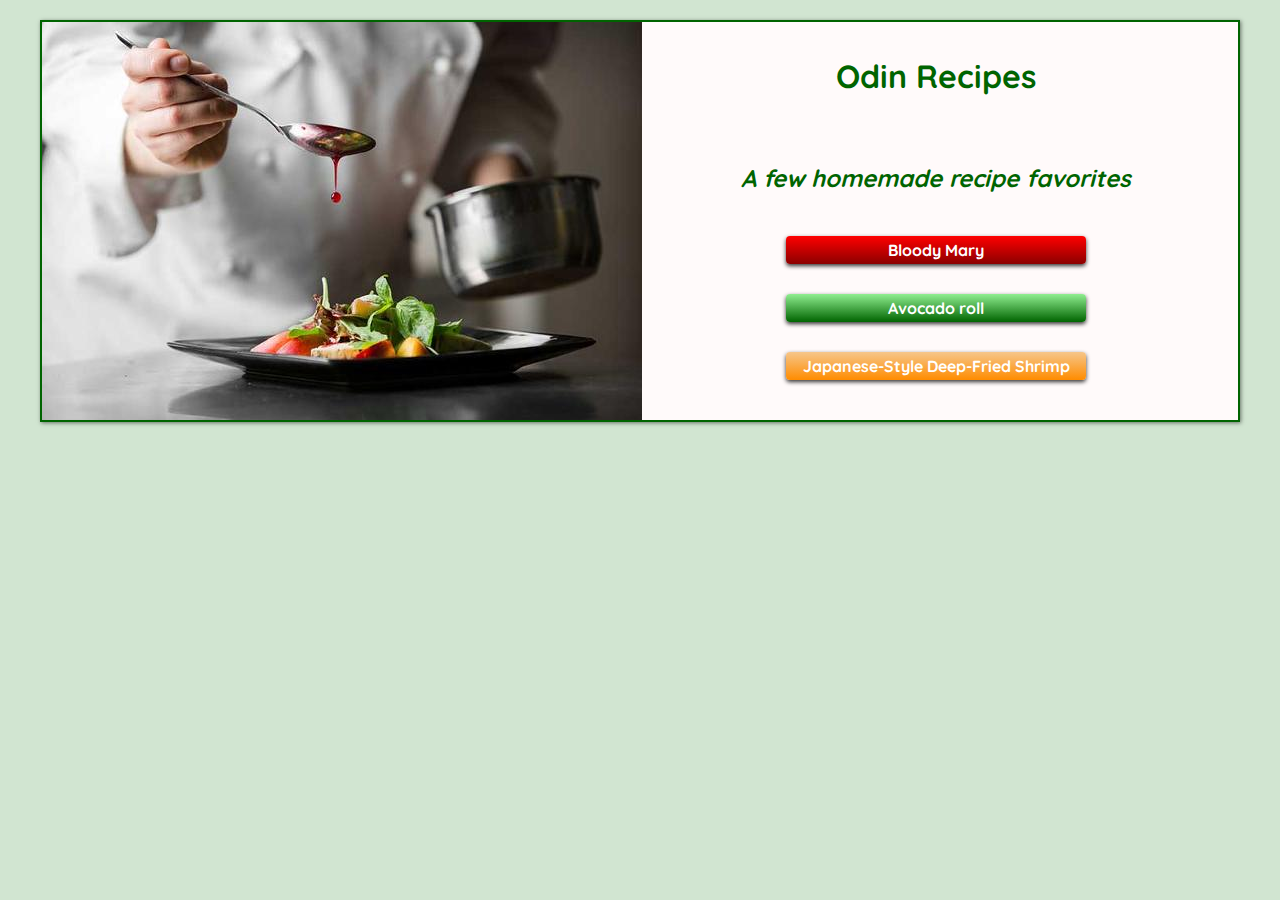
<file: index.html>
<!DOCTYPE html>
<html lang="en">
    <head>
        <meta charset="UTF-8">
        <title>Recipes</title>
        <link rel="stylesheet" href="./styles.css">
    </head>
    <body class="home">
        <div class="container recipe-card">
            <img src="./images/recipes.jpeg" alt="Garnishing a dish">
            <div class="recipe-content">
                <h1 class="title">Odin Recipes</h1>
                <h2 class="title"><em>A few homemade recipe favorites</em></h2>
                <section class="recipe-info">
                    <ul class="recipe-list">
                        <li><a href="recipes/bloody_mary.html" id="bloody-link">Bloody Mary</a></li>
                        <li><a href="recipes/avocado_roll.html" id="roll-link">Avocado roll</a></li>
                        <li><a href="recipes/fried_shrimp.html" id="shrimp-link">Japanese-Style Deep-Fried Shrimp</a></li>
                    </ul>
                </section>
            </div>      
        </div>
    </body>
</html>
</file>
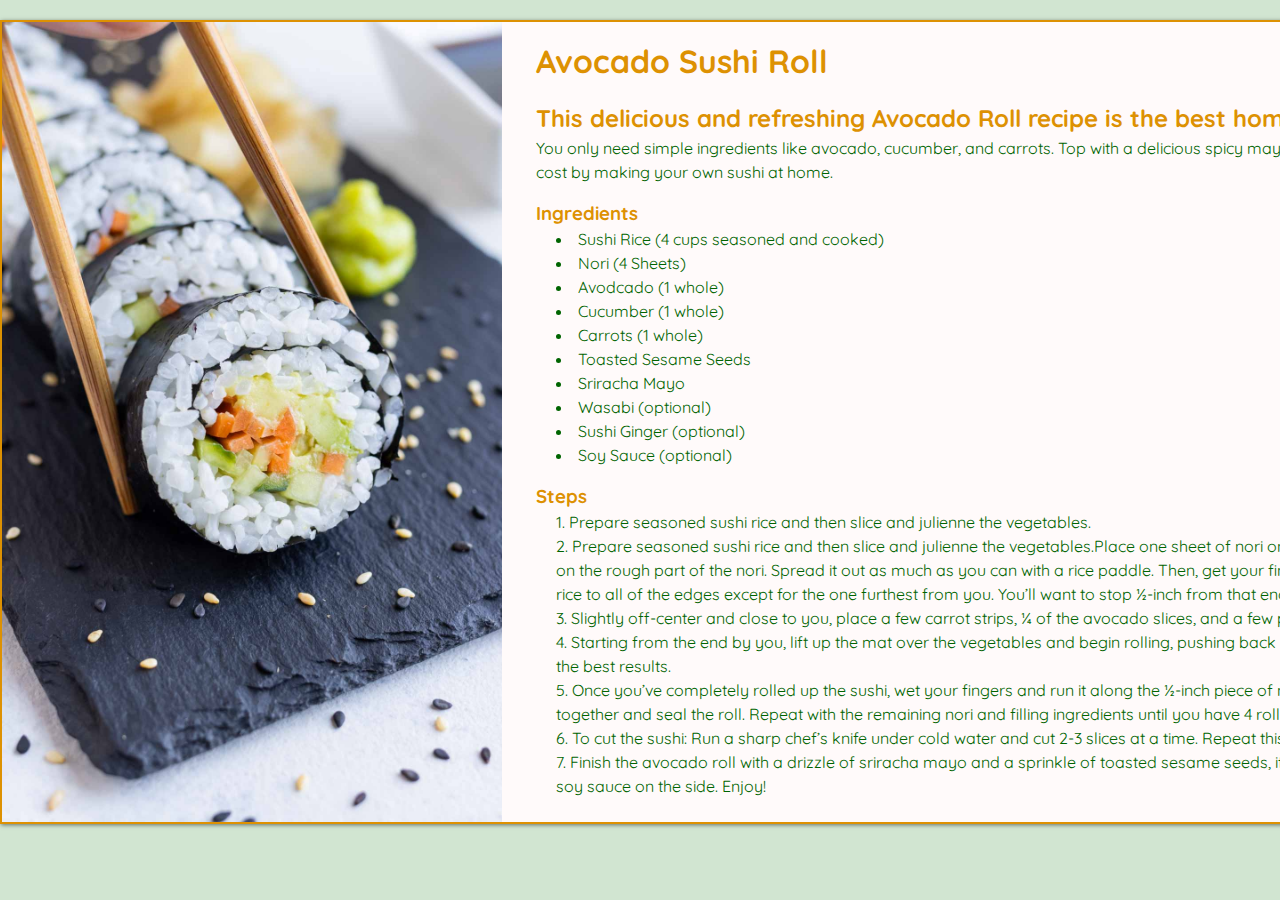
<file: recipes/avocado_roll.html>
<!DOCTYPE html>
<html lang="en">
    <head>
        <meta charset="UTF-8">
        <title>Avocado Roll</title>
        <link rel="stylesheet" href="../styles.css">
    </head>
    <body class="roll">
        <div class="recipe-card">          
            <img src="../images/avocado_roll.jpeg" alt="Avocado Roll">
            <div class="recipe-content">
                <h1 class="title">Avocado Sushi Roll</h1>
                <div class="container">
                    <h2 class="title"> This delicious and refreshing Avocado Roll recipe is the best homemade version of a sushi favorite.</h2>
                    <p class="content">You only need simple ingredients like avocado, cucumber, and carrots. Top with a delicious spicy mayo for extra flavor!Save money and avoid the restaurant cost by making your own sushi at home.</p>
                </div>
                <div class="container">
                    <h3 class="title">Ingredients</h3>
                    <ul class="content">
                        <li>Sushi Rice (4 cups seasoned and cooked)</li>
                        <li>Nori (4 Sheets)</li>
                        <li>Avodcado (1 whole)</li>
                        <li>Cucumber (1 whole)</li>
                        <li>Carrots (1 whole)</li>
                        <li>Toasted Sesame Seeds</li>
                        <li>Sriracha Mayo</li>
                        <li>Wasabi (optional)</li>
                        <li>Sushi Ginger (optional)</li>
                        <li>Soy Sauce (optional)</li>
                    </ul>
                </div>  
                <div class="container">
                    <h3 class="title">Steps</h3>
                    <ol class="content">
                        <li>Prepare seasoned sushi rice and then slice and julienne the vegetables.</li>
                        <li>Prepare seasoned sushi rice and then slice and julienne the vegetables.Place one sheet of nori on a bamboo sushi mat rough side-up.* Add 1 cup sushi rice on the rough part of the nori. Spread it out as much as you can with a rice paddle. Then, get your fingertips wet with a little water and lightly spread out the rice to all of the edges except for the one furthest from you. You’ll want to stop ½-inch from that end so the nori can seal once rolled.</li>
                        <li>Slightly off-center and close to you, place a few carrot strips, ¼ of the avocado slices, and a few pieces of cucumber. Sprinkle on some salt, if desired.</li>
                        <li>Starting from the end by you, lift up the mat over the vegetables and begin rolling, pushing back in the filling as you go. Make sure to tighten up the roll for the best results.</li>
                        <li>Once you’ve completely rolled up the sushi, wet your fingers and run it along the ½-inch piece of nori that was left uncovered. This will make the nori stick together and seal the roll. 
                            Repeat with the remaining nori and filling ingredients until you have 4 rolls.</li>
                        <li>To cut the sushi: Run a sharp chef’s knife under cold water and cut 2-3 slices at a time. Repeat this until you have cut each roll into 8-10 pieces.</li>
                        <li>Finish the avocado roll with a drizzle of sriracha mayo and a sprinkle of toasted sesame seeds, if you’d prefer. Serve with some wasabi, sushi ginger, and soy sauce on the side. Enjoy!</li>
                    </ol>
                </div>
            </div>
        </div>
    </body>
</html>
</file>
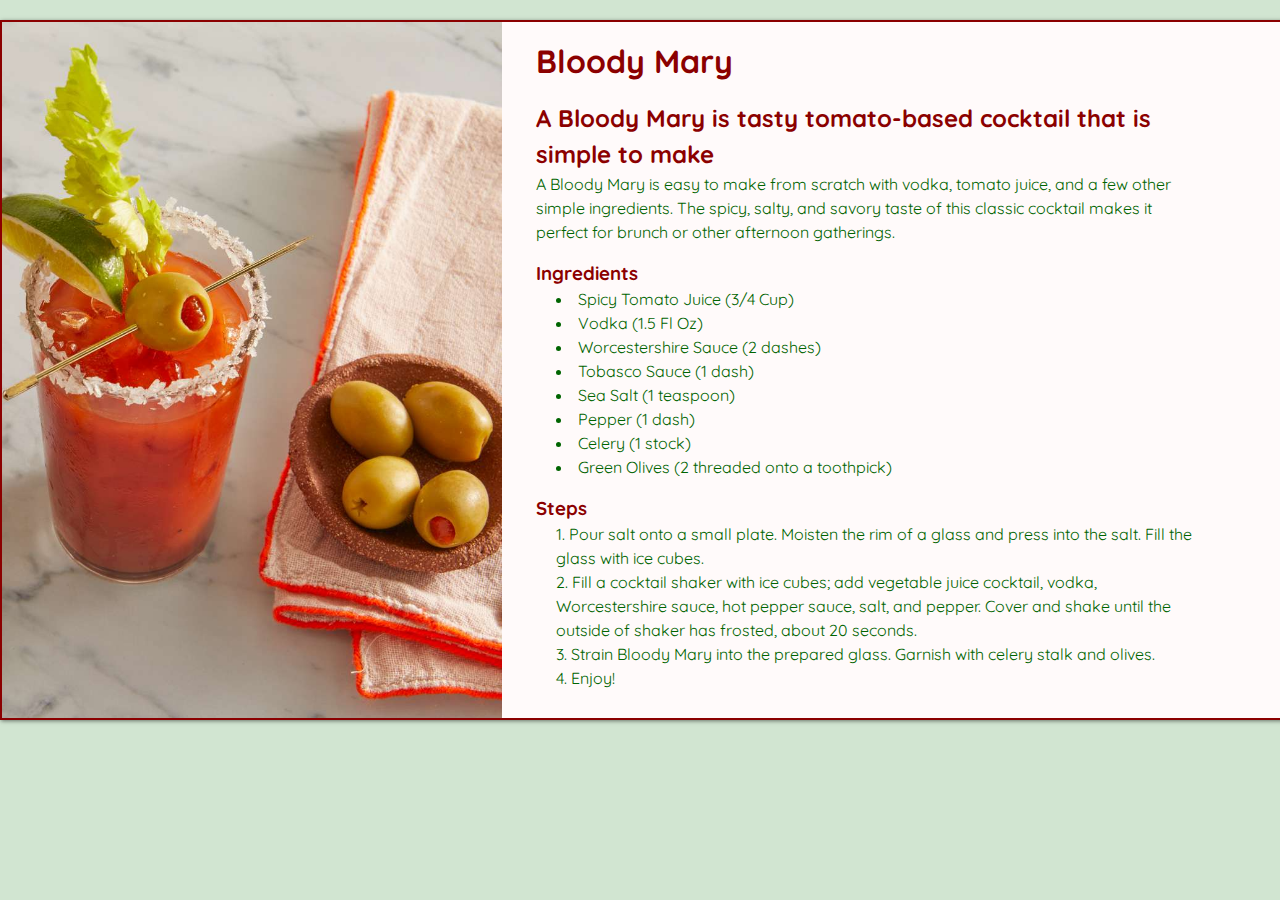
<file: recipes/bloody_mary.html>
<!DOCTYPE html>
<html lang="en">
    <head>
        <meta charset="UTF-8">
        <title>Bloody Mary Recipe</title>
        <link rel="stylesheet" href="../styles.css">
    </head>
    <body class="bloody">
        <div class="recipe-card">
            <img src="../images/bloody_mary.jpeg" alt="Bloody Mary" width="500px">
            <div class="recipe-content">
                <h1 class="title">Bloody Mary</h1>   
                <div class="container">
                    <h2 class="title">A Bloody Mary is tasty tomato-based cocktail that is simple to make</h2>
                    <p class="content">A Bloody Mary is easy to make from scratch with vodka, tomato juice, and a few other simple ingredients. The spicy, salty, and savory taste of this classic cocktail makes it perfect for brunch or other afternoon gatherings.
                    </p>
                </div>
                <div class="container">
                    <h3 class="title">Ingredients</h3>
                    <ul class="content">
                        <li>Spicy Tomato Juice (3/4 Cup)</li>
                        <li>Vodka (1.5 Fl Oz)</li>
                        <li>Worcestershire Sauce (2 dashes)</li>
                        <li>Tobasco Sauce (1 dash)</li>
                        <li>Sea Salt (1 teaspoon)</li>
                        <li>Pepper (1 dash)</li>
                        <li>Celery (1 stock)</li>
                        <li>Green Olives (2 threaded onto a toothpick)</li>
                    </ul>
                </div>
                <div class="container">
                    <h3 class="title">Steps</h3>
                    <ol class="content">
                        <li>Pour salt onto a small plate. Moisten the rim of a glass and press into the salt. Fill the glass with ice cubes.</li>
                        <li>Fill a cocktail shaker with ice cubes; add vegetable juice cocktail, vodka, Worcestershire sauce, hot pepper sauce, salt, and pepper. Cover and shake until the outside of shaker has frosted, about 20 seconds.</li>
                        <li>Strain Bloody Mary into the prepared glass. Garnish with celery stalk and olives.</li>
                        <li>Enjoy!</li>
                    </ol>
                </div>   
            </div>   
        </div>
    </body>
</html>
</file>
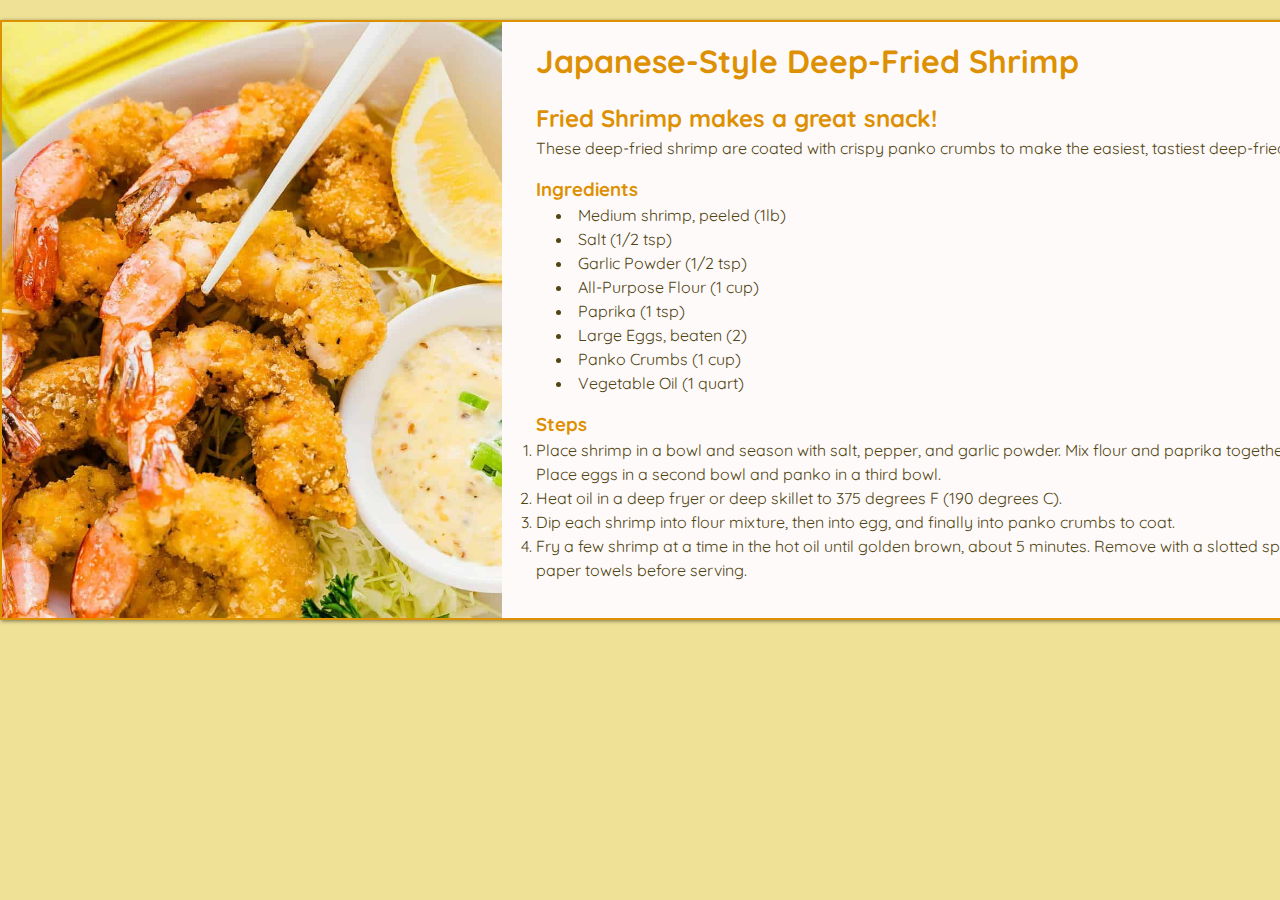
<file: recipes/fried_shrimp.html>
<!DOCTYPE html>
<html lang="en">
    <head>
        <meta charset="UTF-8">
        <title>Japanese-Style Deep-Fried Shrimp</title>
        <link rel="stylesheet" href="../styles.css">
    </head>
    <body class="shrimp">
        <div class="recipe-card">
            <img src="../images/fried_shrimp.jpeg" alt="Japanese-Style Deep-Fried Shrimp" width="400">
            <div class="recipe-content">
                <h1 class="title">Japanese-Style Deep-Fried Shrimp</h1>
                <div class="container">
                    <h2 class="title">Fried Shrimp makes a great snack!</h2>
                    <p class="content">These deep-fried shrimp are coated with crispy panko crumbs to make the easiest, tastiest deep-fried shrimp ever!</p>
                </div>
                <div class="container">
                    <h3 class="title">Ingredients</h3>
                    <ul class="content">
                        <li>Medium shrimp, peeled (1lb)</li>
                        <li>Salt (1/2 tsp)</li>
                        <li>Garlic Powder (1/2 tsp)</li>
                        <li>All-Purpose Flour (1 cup)</li>
                        <li>Paprika (1 tsp)</li>
                        <li>Large Eggs, beaten (2)</li>
                        <li>Panko Crumbs (1 cup)</li>
                        <li>Vegetable Oil (1 quart)</li>
                    </ul>
                </div>
                <div class="container">
                    <h3 class="title">Steps</h3>
                <ol class="content">
                    <li>Place shrimp in a bowl and season with salt, pepper, and garlic powder. Mix flour and paprika together in a shallow bowl. Place eggs in a second bowl and panko in a third bowl.</li>
                    <li>Heat oil in a deep fryer or deep skillet to 375 degrees F (190 degrees C).</li>
                    <li>Dip each shrimp into flour mixture, then into egg, and finally into panko crumbs to coat.</li>
                    <li>Fry a few shrimp at a time in the hot oil until golden brown, about 5 minutes. Remove with a slotted spoon and drain on paper towels before serving.</li>
                </ol>
                </div>  
            </div>
        </div>
    </body>
</html>
</file>
<file: styles.css>
/* Shared css*/
@import url('https://fonts.googleapis.com/css2?family=Quicksand:wght@400&display=swap');
@import url('https://fonts.googleapis.com/css2?family=Quicksand:wght@700&display=swap');
html{
    font-family: 'Quicksand', sans-serif;
}

* {
    line-height: 1.5;
    margin: 0;
    padding: 0;
    box-sizing: border-box;
}

/* Home Page css */

body.home {
    background-color: rgb(209, 229, 209);
}

.home .recipe-card {
    width: 1200px;
    background-color: #FFFAFA;
    margin: 20px auto;
    box-shadow: 1px 1px 4px rgba(0, 0, 0, .5);
    border: 2px solid darkgreen; 
}

.home img{
    width: 600px;
    display: inline-block;
    vertical-align: top;
}

.home .title{ 
    color: darkgreen;
}

.home ul {
    list-style: none;
}

.home .recipe-content{
    display: inline-block;
    width: 580px;
    vertical-align: top;
    text-align: center;
}

.home h1 {
    margin-top: 30px;
    margin-bottom: 60px;
}

.home h2{
    margin-bottom: 40px;
}

.home li {
    margin-top: 30px;
}

.home a {
    color: #fff;
    text-decoration: none;
    padding: 2px 10px;
    display: inline-block;
    width: 300px;
    vertical-align: top;
    font-weight: bold;
    box-shadow: 0px 2px 4px rgba(0, 0, 0, 0.8);
    border-radius: 4px;
}

#bloody-link{
    background: linear-gradient(to bottom, red, darkred);
    
  }
  
#roll-link {
    background: linear-gradient(to bottom, lightgreen, darkgreen);
  }

#shrimp-link{
    background: linear-gradient(to bottom, rgb(246, 198, 138), darkorange);
}

.home a:hover,
.home a:focus {
  color: #333;
  transition: background-color 0.3s ease;
}

/* Bloody Mary css */

body.bloody {
    background-color: rgb(209, 229, 209);
}

.bloody .recipe-card {
    background-color: #FFFAFA;
    margin: 20px auto;
    box-shadow: 1px 1px 4px rgba(0, 0, 0, .5);
    border: 2px solid darkred; 
    width: 1300px;
    height: 700px;
}

.bloody img{
    height: 100%; /* Make the image height same as the parent div */
    object-fit: cover; /* Maintain aspect ratio and cover the parent div */
    object-position: top right;
    display: inline-block;
    vertical-align: top;
}

.bloody .title{ 
    color: darkred;
    margin-top: 15px;
}

.bloody ul, .bloody ol {
    list-style-position: inside;
    margin-left: 20px;
}

.bloody .recipe-content{
    display: inline-block;
    width: 690px;
    vertical-align: top;
    padding-left: 30px;
    color: darkgreen;
}


/* Fried Shrimp css */

body.shrimp {
    background-color: rgb(239, 226, 151);
}

.shrimp .recipe-card {
    background-color: #FFFAFA;
    margin: 20px auto;
    box-shadow: 1px 1px 4px rgba(0, 0, 0, .5);
    border: 2px solid rgb(221, 145, 2); 
    height: 600px;
    width: 1430px;
}
.shrimp img{
    height: 100%; 
    width: 500px;
    object-fit: cover;
    object-position: center;
    display: inline-block;
    vertical-align: top;
}

.shrimp .title{ 
    color: rgb(221, 145, 2);
    margin-top: 15px;
}

.shrimp ul, .roll ol {
    list-style-position: inside;
    margin-left: 20px;
}

.shrimp .recipe-content{
    display: inline-block;
    width: 920px;
    vertical-align: top;
    padding-left: 30px;
    color:  rgb(79, 70, 19);
}

/* Avocado Roll css */

body.roll {
    background-color: rgb(209, 229, 209);
}

.roll .recipe-card {
    background-color: #FFFAFA;
    margin: 20px auto;
    box-shadow: 1px 1px 4px rgba(0, 0, 0, .5);
    border: 2px solid rgb(221, 145, 2); 
    height: 804px;
    width: 1710px;
}
/* why does width 1704px not work? is there extra space being applied from the styles that I dont know about? */

.roll img{
    height: 100%; /* Make the image height same as the parent div */
    width: 500px;
    object-fit: cover; /* Maintain aspect ratio and cover the parent div */
    object-position: center;
    display: inline-block;
    vertical-align: top;
}

.roll .title{ 
    color: rgb(221, 145, 2);
    margin-top: 15px;
}

.roll ul, .roll ol {
    list-style-position: inside;
    margin-left: 20px;
}

.roll .recipe-content{
    display: inline-block;
    width: 1200px;
    vertical-align: top;
    padding-left: 30px;
    color: darkgreen;
}
</file>
